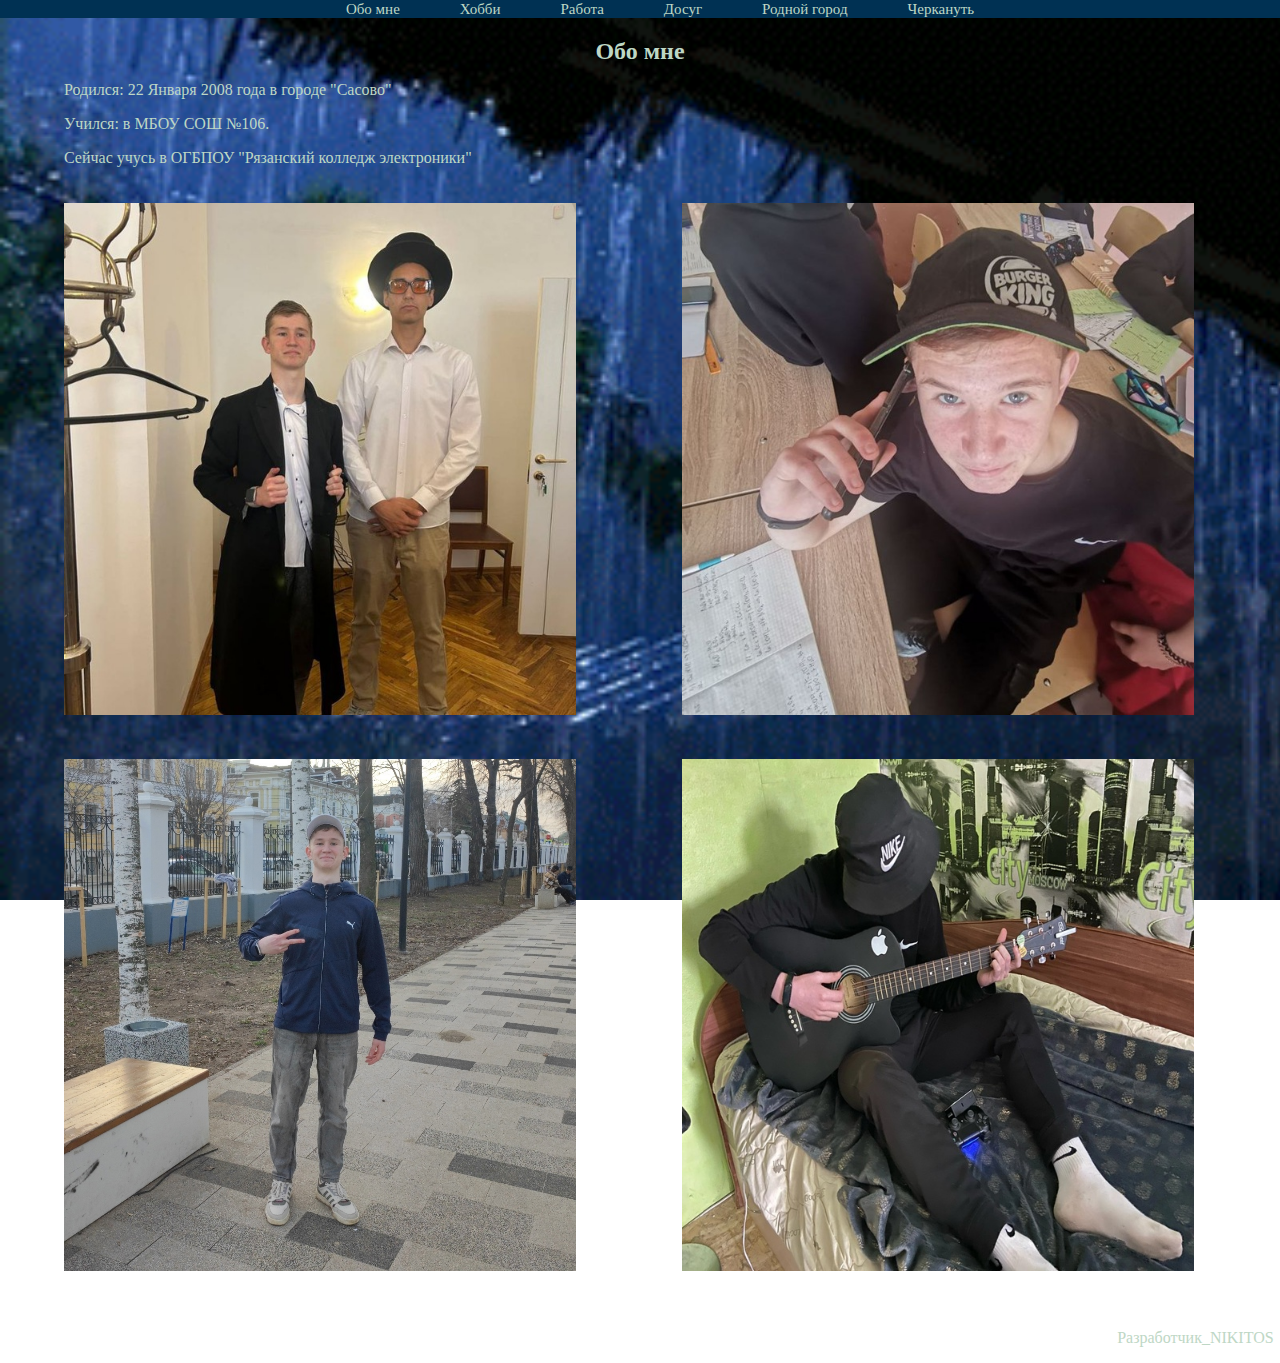
<file: index.html>
<!DOCTYPE html>
<html lang="ru">
<head>
    <meta charset="UTF-8">
    <meta name="viewport" content="width=device-width, initial-scale=1.0">
    <title>Сайт НИКИТОСА</title>
    <link rel="stylesheet" href="style.css">
    <style></style>
</head>
<body>
    <nav class="nav">
        <ul class="nav-list">
            <li><a href="index.html" class="nav-link">Обо мне</a></li>
            <li><a href="index2.html" class="nav-link">Хобби</a></li>
            <li><a href="index3.html" class="nav-link">Работа</a></li>
            <li><a href="index4.html" class="nav-link">Досуг</a></li>
            <li><a href="index5.html" class="nav-link">Родной город</a></li>
            <li><a href="index6.html" class="nav-link">Черкануть</a></li>
        </ul>
    </nav>
    <button class="burger">
        <span></span>
        <span></span>
        <span></span>
    </button>
    <h1 class="H">Обо мне</h1>
    <p class="text">Родился: 22 Января 2008 года в городе "Сасово"</p>
    <p class="text">Учился: в МБОУ СОШ №106.</p>
    <p class="text">Сейчас учусь в ОГБПОУ "Рязанский колледж электроники"</p>
    <div class="photo-gallery">
        <img src="Фото О СЕБЕ/1.jfif" alt="Фото 1">
        <img src="Фото О СЕБЕ/2.jfif" alt="Фото 2">
        <img src="Фото О СЕБЕ/3.jpg" alt="Фото 3">
        <img src="Фото О СЕБЕ/4.jpg" alt="Фото 4">
    </div>
    <br>
    <p class="RAZRAB">Разработчик_NIKITOS</p>
    <script src="script.js"></script>
</body>
</html>
</file>
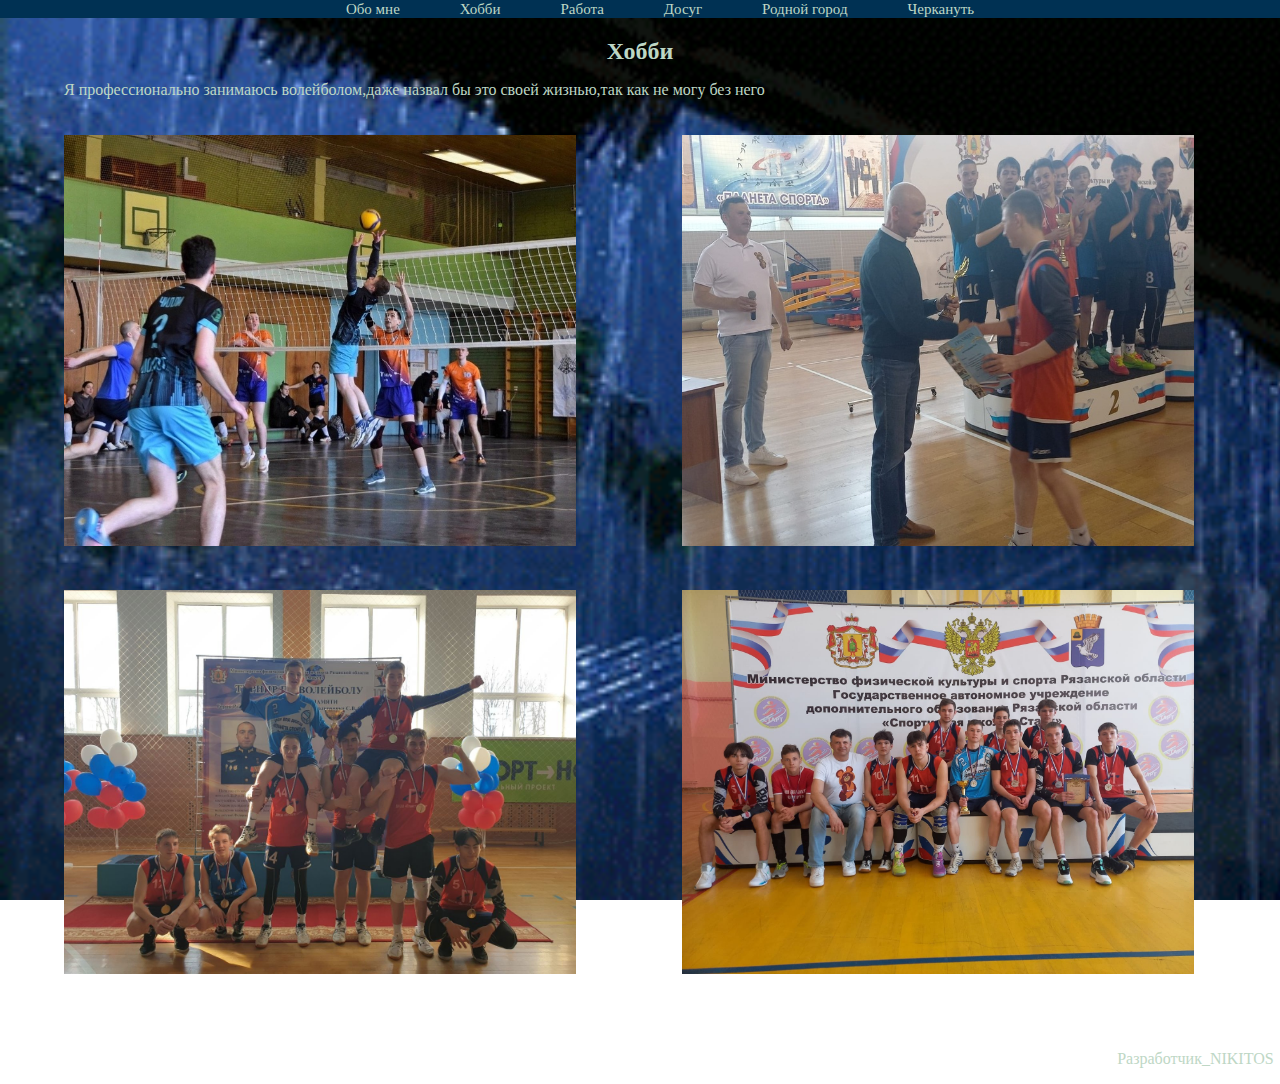
<file: index2.html>
<!DOCTYPE html>
<html lang="ru">
<head>
    <meta charset="UTF-8">
    <meta name="viewport" content="width=device-width, initial-scale=1.0">
    <title>Сайт НИКИТОСА</title>
    <link rel="stylesheet" href="style.css">
    <style></style>
</head>
<body>
    <nav class="nav">
        <ul class="nav-list">
            <li><a href="index.html" class="nav-link">Обо мне</a></li>
            <li><a href="index2.html" class="nav-link">Хобби</a></li>
            <li><a href="index3.html" class="nav-link">Работа</a></li>
            <li><a href="index4.html" class="nav-link">Досуг</a></li>
            <li><a href="index5.html" class="nav-link">Родной город</a></li>
            <li><a href="index6.html" class="nav-link">Черкануть</a></li>
        </ul>
    </nav>
    <button class="burger">
        <span></span>
        <span></span>
        <span></span>
    </button>
    <h1 class="H">Хобби</h1>
    <p class="text">Я профессионально занимаюсь волейболом,даже назвал бы это своей жизнью,так как не могу без него </p>
    <div class="photo-gallery">
        <img src="Фото ХОББИ/1.jpg" alt="Фото хобби 1">
        <img src="Фото ХОББИ/2.jpg" alt="Фото хобби 2">
        <img src="Фото ХОББИ/3.jpg" alt="Фото хобби 3">
        <img src="Фото ХОББИ/4.jpg" alt="Фото хобби 4">
    </div>
    <br><br>
    <p class="RAZRAB">Разработчик_NIKITOS</p>
    <script src="script.js"></script>
</body>
</html>
</file>
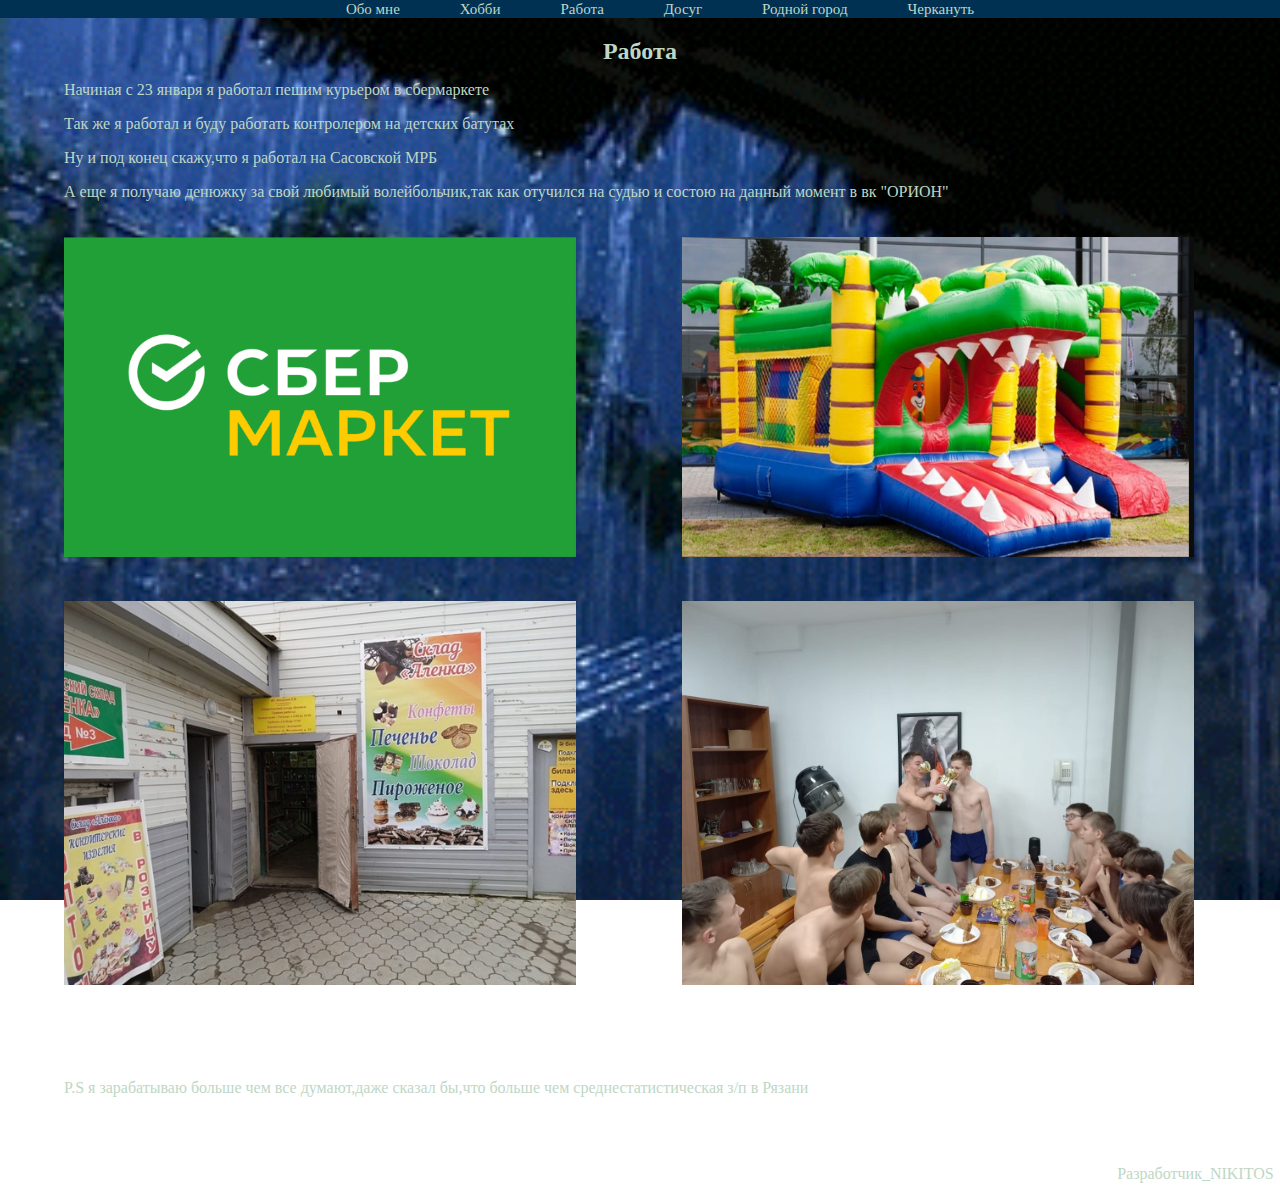
<file: index3.html>
<!DOCTYPE html>
<html lang="ru">
<head>
    <meta charset="UTF-8">
    <meta name="viewport" content="width=device-width, initial-scale=1.0">
    <title>Сайт НИКИТОСА</title>
    <link rel="stylesheet" href="style.css">
    <style></style>
</head>
<body>
    <nav class="nav">
        <ul class="nav-list">
            <li><a href="index.html" class="nav-link">Обо мне</a></li>
            <li><a href="index2.html" class="nav-link">Хобби</a></li>
            <li><a href="index3.html" class="nav-link">Работа</a></li>
            <li><a href="index4.html" class="nav-link">Досуг</a></li>
            <li><a href="index5.html" class="nav-link">Родной город</a></li>
            <li><a href="index6.html" class="nav-link">Черкануть</a></li>
        </ul>
    </nav>
    <button class="burger">
        <span></span>
        <span></span>
        <span></span>
    </button>
    <h1 class="H">Работа</h1>
    <p class="text">Начиная с 23 января я работал пешим курьером в сбермаркете</p>
    <p class="text">Так же я работал и буду работать контролером на детских батутах</p>
    <p class="text">Ну и под конец скажу,что я работал на Сасовской МРБ</p>
    <p class="text">А еще я получаю денюжку за свой любимый волейбольчик,так как отучился на судью и состою на данный момент в вк "ОРИОН"</p>
    <div class="photo-gallery">
        <img src="Фото РАБОТА/1.png" alt="Фото работы 1">
        <img src="Фото РАБОТА/2.jpg" alt="Фото работы 2">
        <img src="Фото РАБОТА/3.jpg" alt="Фото работы 3">
        <img src="Фото РАБОТА/4.jpg" alt="Фото работы 4">
    </div>
    <br><br><br>
    <p class="text">P.S я зарабатываю больше чем все думают,даже сказал бы,что больше чем среднестатистическая з/п в Рязани</p>
    <br><br>
    <p class="RAZRAB">Разработчик_NIKITOS</p>
    <script src="script.js"></script>
</body>
</html>
</file>
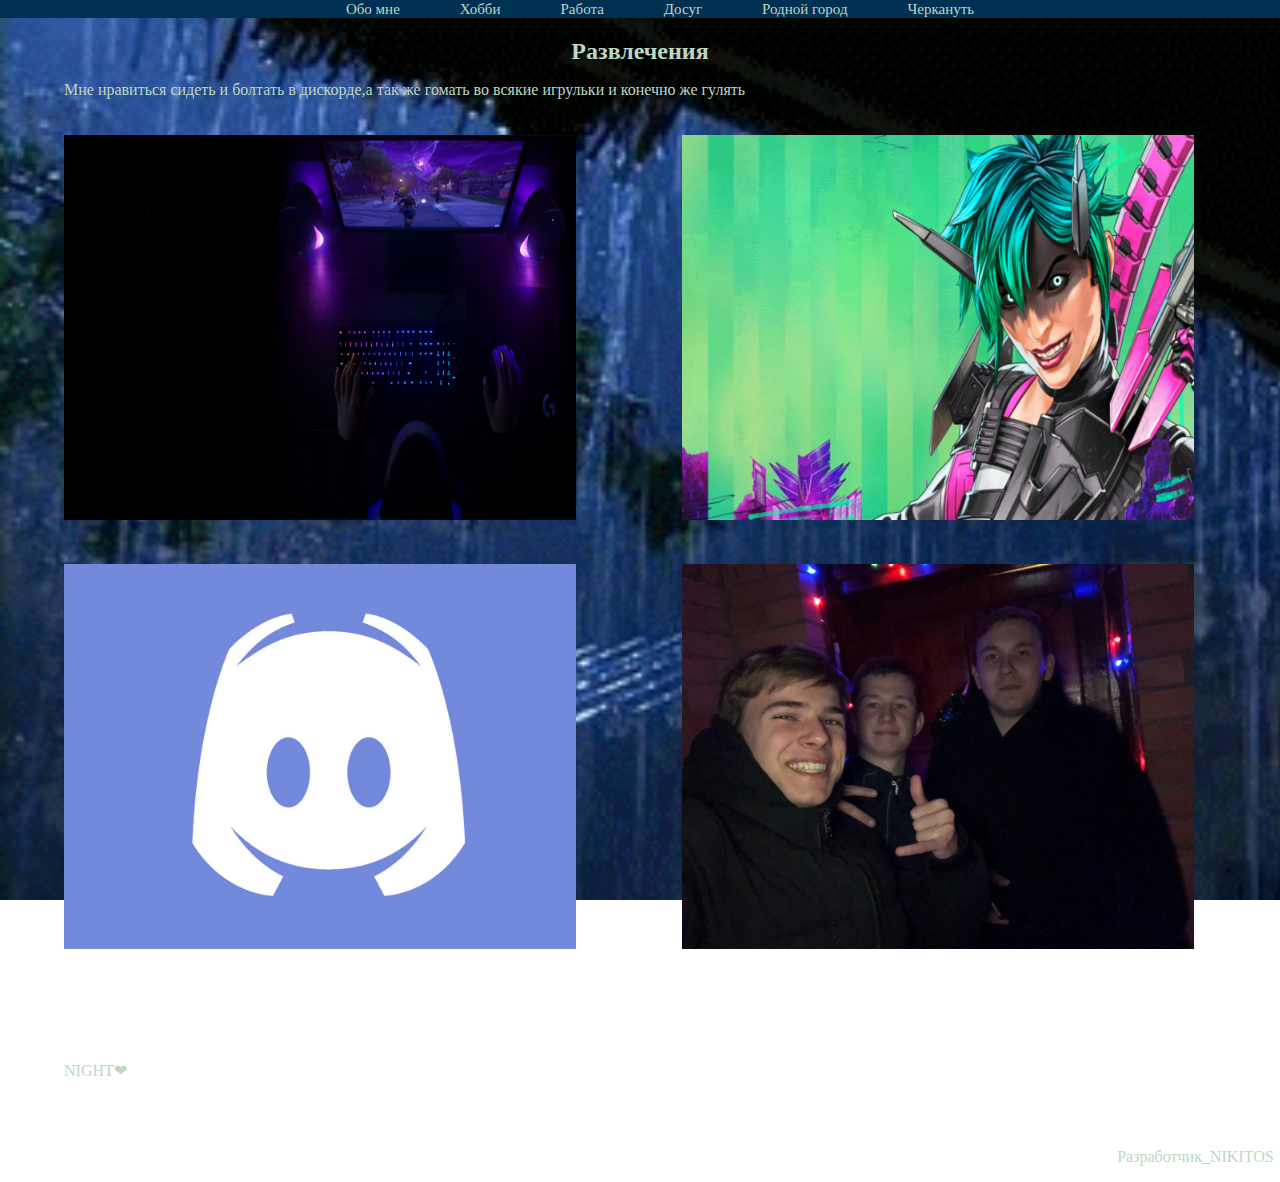
<file: index4.html>
<!DOCTYPE html>
<html lang="ru">
<head>
    <meta charset="UTF-8">
    <meta name="viewport" content="width=device-width, initial-scale=1.0">
    <title>Сайт НИКИТОСА</title>
    <link rel="stylesheet" href="style.css">
    <style></style>
</head>
<body>
    <nav class="nav">
        <ul class="nav-list">
            <li><a href="index.html" class="nav-link">Обо мне</a></li>
            <li><a href="index2.html" class="nav-link">Хобби</a></li>
            <li><a href="index3.html" class="nav-link">Работа</a></li>
            <li><a href="index4.html" class="nav-link">Досуг</a></li>
            <li><a href="index5.html" class="nav-link">Родной город</a></li>
            <li><a href="index6.html" class="nav-link">Черкануть</a></li>
        </ul>
    </nav>
    <button class="burger">
        <span></span>
        <span></span>
        <span></span>
    </button>
    <h1 class="H">Развлечения</h1>
    <p class="text">Мне нравиться сидеть и болтать в дискорде,а так же гомать во всякие игрульки и конечно же гулять </p>
    <div class="photo-gallery">
        <img src="Фото Развлечения/1.jpg" alt="Фото 1">
        <img src="Фото Развлечения/2.png" alt="Фото 2">
        <img src="Фото Развлечения/3.jpg" alt="Фото 3">
        <img src="Фото Развлечения/4.jfif" alt="Фото 4">
        <br><br><br><br><br>
        <p class="text" >  NIGHT❤ </p>
    </div>
    <br><br>
    <p class="RAZRAB">Разработчик_NIKITOS</p>
    <script src="script.js"></script>
</body>
</html>
</file>
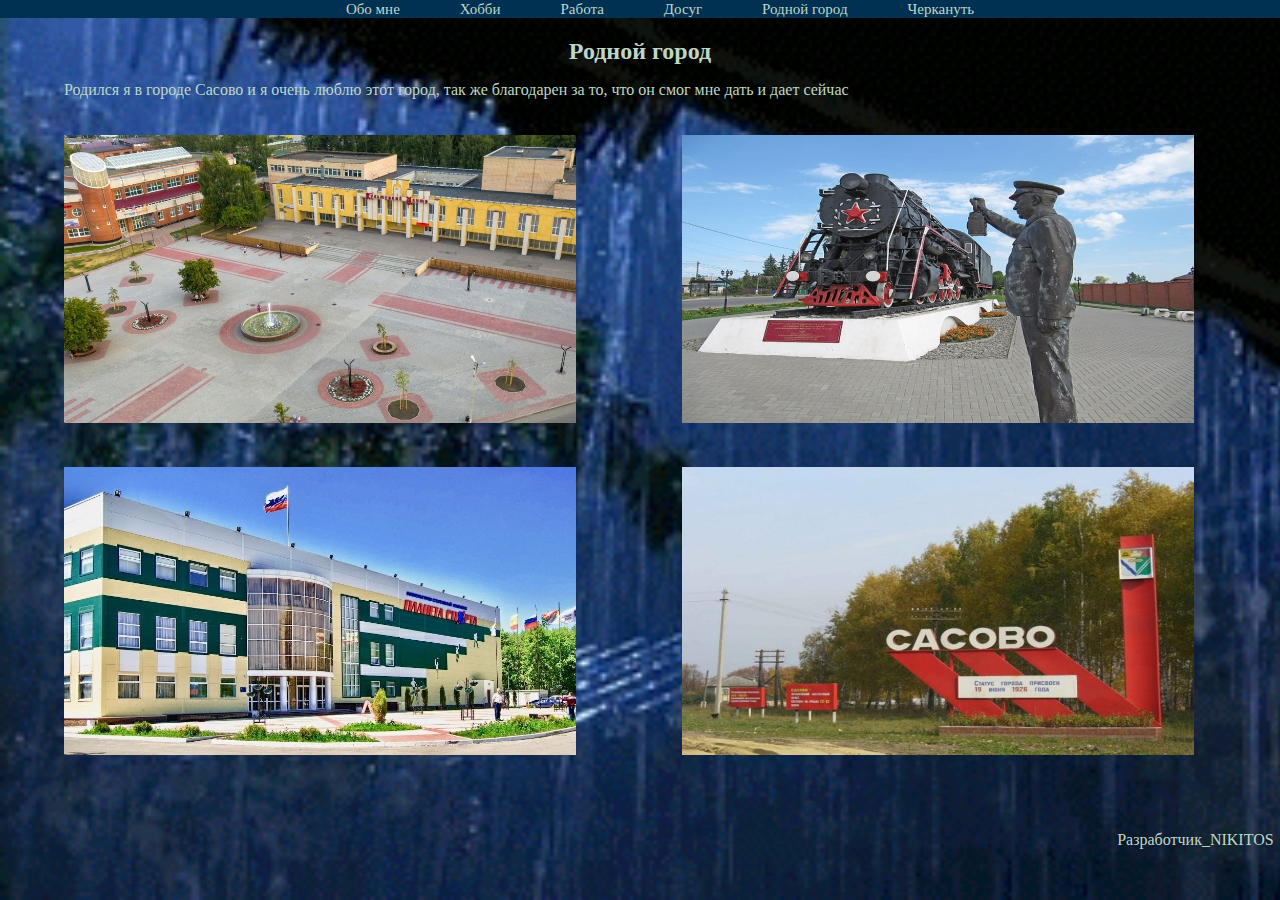
<file: index5.html>
<!DOCTYPE html>
<html lang="ru">
<head>
    <meta charset="UTF-8">
    <meta name="viewport" content="width=device-width, initial-scale=1.0">
    <title>Сайт НИКИТОСА</title>
    <link rel="stylesheet" href="style.css">
    <style></style>
</head>
<body>
    <nav class="nav">
        <ul class="nav-list">
            <li><a href="index.html" class="nav-link">Обо мне</a></li>
            <li><a href="index2.html" class="nav-link">Хобби</a></li>
            <li><a href="index3.html" class="nav-link">Работа</a></li>
            <li><a href="index4.html" class="nav-link">Досуг</a></li>
            <li><a href="index5.html" class="nav-link">Родной город</a></li>
            <li><a href="index6.html" class="nav-link">Черкануть</a></li>
        </ul>
    </nav>
    <button class="burger">
        <span></span>
        <span></span>
        <span></span>
    </button>
    <h1 class="H">Родной город</h1>
    <p class="text">Родился я в городе Сасово и я очень люблю этот город, так же благодарен за то, что он смог мне дать и дает сейчас </p>
    <div class="photo-gallery">
        <img src="Фото Родной город/1.jpg" alt="Фото 1">
        <img src="Фото Родной город/2.jpg" alt="Фото 2">
        <img src="Фото Родной город/3.jpg" alt="Фото 3">
        <img src="Фото Родной город/4.jpg" alt="Фото 4">
    </div>
    <br><br>
    <p class="RAZRAB">Разработчик_NIKITOS</p>
    <script src="script.js"></script>
</body>
</html>
</file>
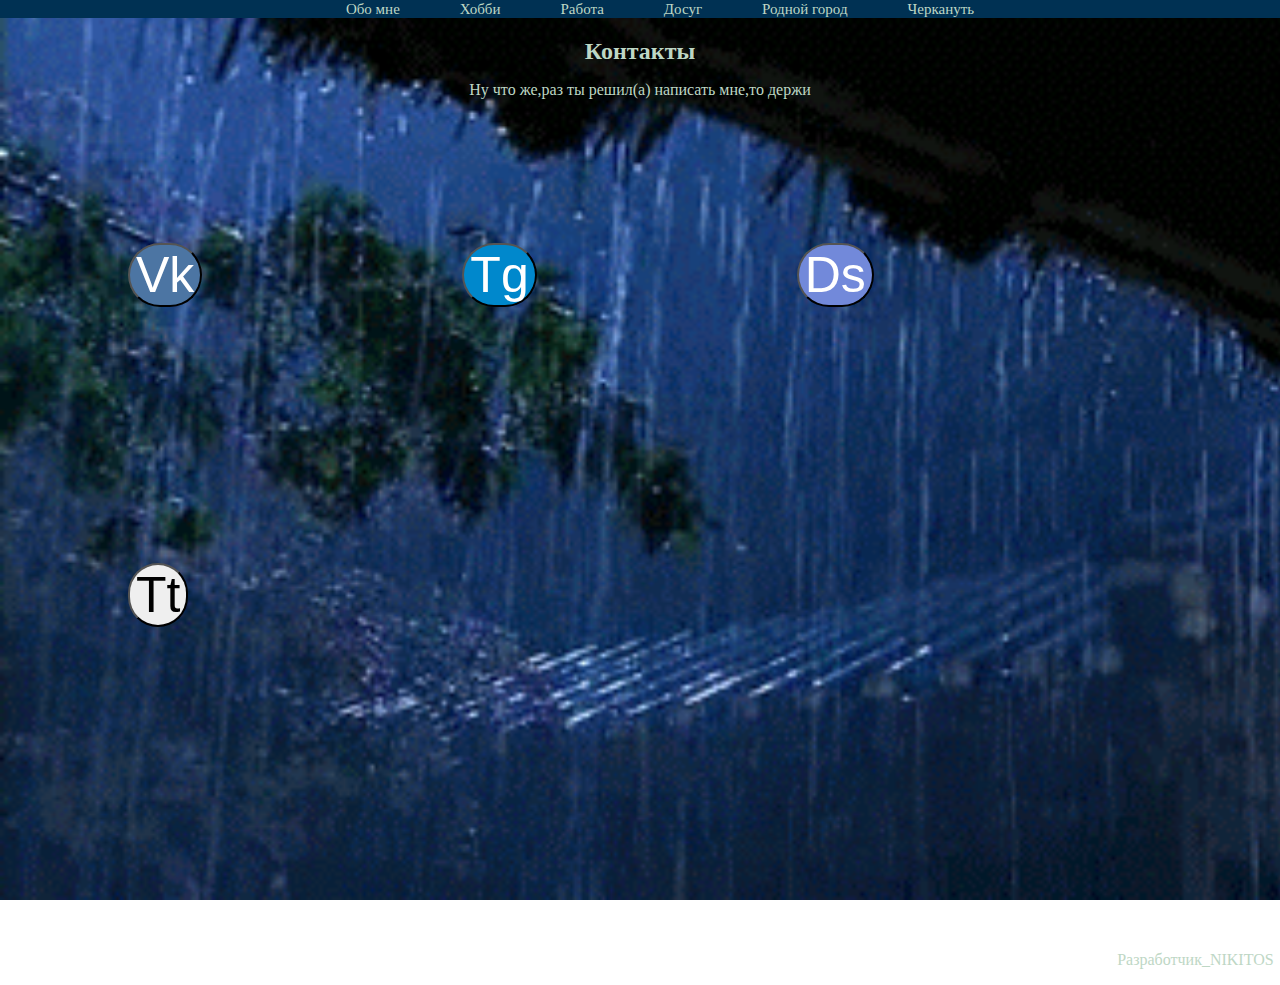
<file: index6.html>
<!DOCTYPE html>
<html lang="ru">
<head>
    <meta charset="UTF-8">
    <meta name="viewport" content="width=device-width, initial-scale=1.0">
    <title>Сайт НИКИТОСА</title>
    <link rel="stylesheet" href="style.css">
    <style></style>
</head>
<body>
    <nav class="nav">
        <ul class="nav-list">
            <li><a href="index.html" class="nav-link">Обо мне</a></li>
            <li><a href="index2.html" class="nav-link">Хобби</a></li>
            <li><a href="index3.html" class="nav-link">Работа</a></li>
            <li><a href="index4.html" class="nav-link">Досуг</a></li>
            <li><a href="index5.html" class="nav-link">Родной город</a></li>
            <li><a href="index6.html" class="nav-link">Черкануть</a></li>
        </ul>
    </nav>
    <button class="burger">
        <span></span>
        <span></span>
        <span></span>
    </button>
    <h1 class="H">Контакты</h1>
    <p class="text-contacts">Ну что же,раз ты решил(а) написать мне,то держи</p>
    <a href="https://vk.com/shadow132465"><button class="VK" >Vk</button></a>
    <a href="https://t.me/Shadow22222"><button class="Telegram">Tg</button></a>
    <a href="https://discordapp.com/users/1083828091480187002/"><button class="Discord">Ds</button></a>
    <a href="https://www.tiktok.com/@shadow_number_2?_t=8nFsKvj4dmy&_r=1"><button class="Tt">Tt</button></a>
    <br><br><br><br><br><br><br><br><br><br><br>
    <p class="RAZRAB">Разработчик_NIKITOS</p>
    <script src="script.js"></script>
</body>
</html>
</file>
<file: style.css>
html {
    background: url(ФОН/1.gif) no-repeat;
    background-size: cover;
    background-attachment: fixed
    }

body {
    margin: 0;
    padding: 0;
    box-sizing: border-box;
    color: #BED7C5;
}

.nav-list {
    display: flex;
   list-style: none;
   background: #003153;
   margin-top: 0;
   display: flex;
  justify-content: center;
  gap: 60px;
}

.nav-link {
    text-decoration: none;
    color: #BED7C5;
    font-size: 15px;
}

.photo-gallery img {
    margin: 20px;
    width: 40%;
    height: 40%x;    
    margin-left: 5%;
    margin-right: 3%;
}


.text {
    font-family: PP Object Sans;
    margin-left: 5%;
    margin-right: 3%;
} 

.H {
    font-family: PP Object Sans;
    font-size: 24px;
    margin-top: 20px;
    text-align: center;
}

.VK {
    color: white;
    font-size: 50px;
    text-decoration: none;
    background: #4C75A3;
   margin: 10%;
   border-radius: 50px
}

.Telegram {
    color: white;
    background: #0088CC;
    font-size: 50px ;
    margin: 10%;
    border-radius: 50px
}
.text-contacts {
    font-family: PP Object Sans;
    text-align: center;
}

.Discord {
    font-size: 50px;
    margin: 10%;
    background: #7289da;
    color: white;
    border-radius: 50px
}

.Tt {
    font-size: 50px;
    margin: 10%;
    border-radius: 50px
}

.RAZRAB {
    text-align: right;
    margin-right: 0.5%;
}

.burger {
    width: 40px;
    height: 40px;
    background: none;
    border: none;
    display: none;
    flex-direction: column;
    justify-content: space-between;
    position: relative;
    margin-left: 90%;
    margin-top: 15px;
    z-index: 20; 
}

.burger span {
    height: 4px;
    width: 20%;
    background: white;
    border-radius: 15px;
}

@media (max-width: 768px) {

    .nav{
        position: fixed;
        top: 0;
        left: 0;
        width: 70%;
        height: 100%;
        background:  #003153;
        z-index: 10;
        padding: 20px 15px;
        transform: translateX(-100%);
        transition: all 0.9s ease 0s;
     }
     .nav.clicked{
        transform: translateX(0);
     }
     .nav-list{
        flex-direction: column;
        gap: 50px;
     }

    .burger{
         display: flex;
}
}
</file>
